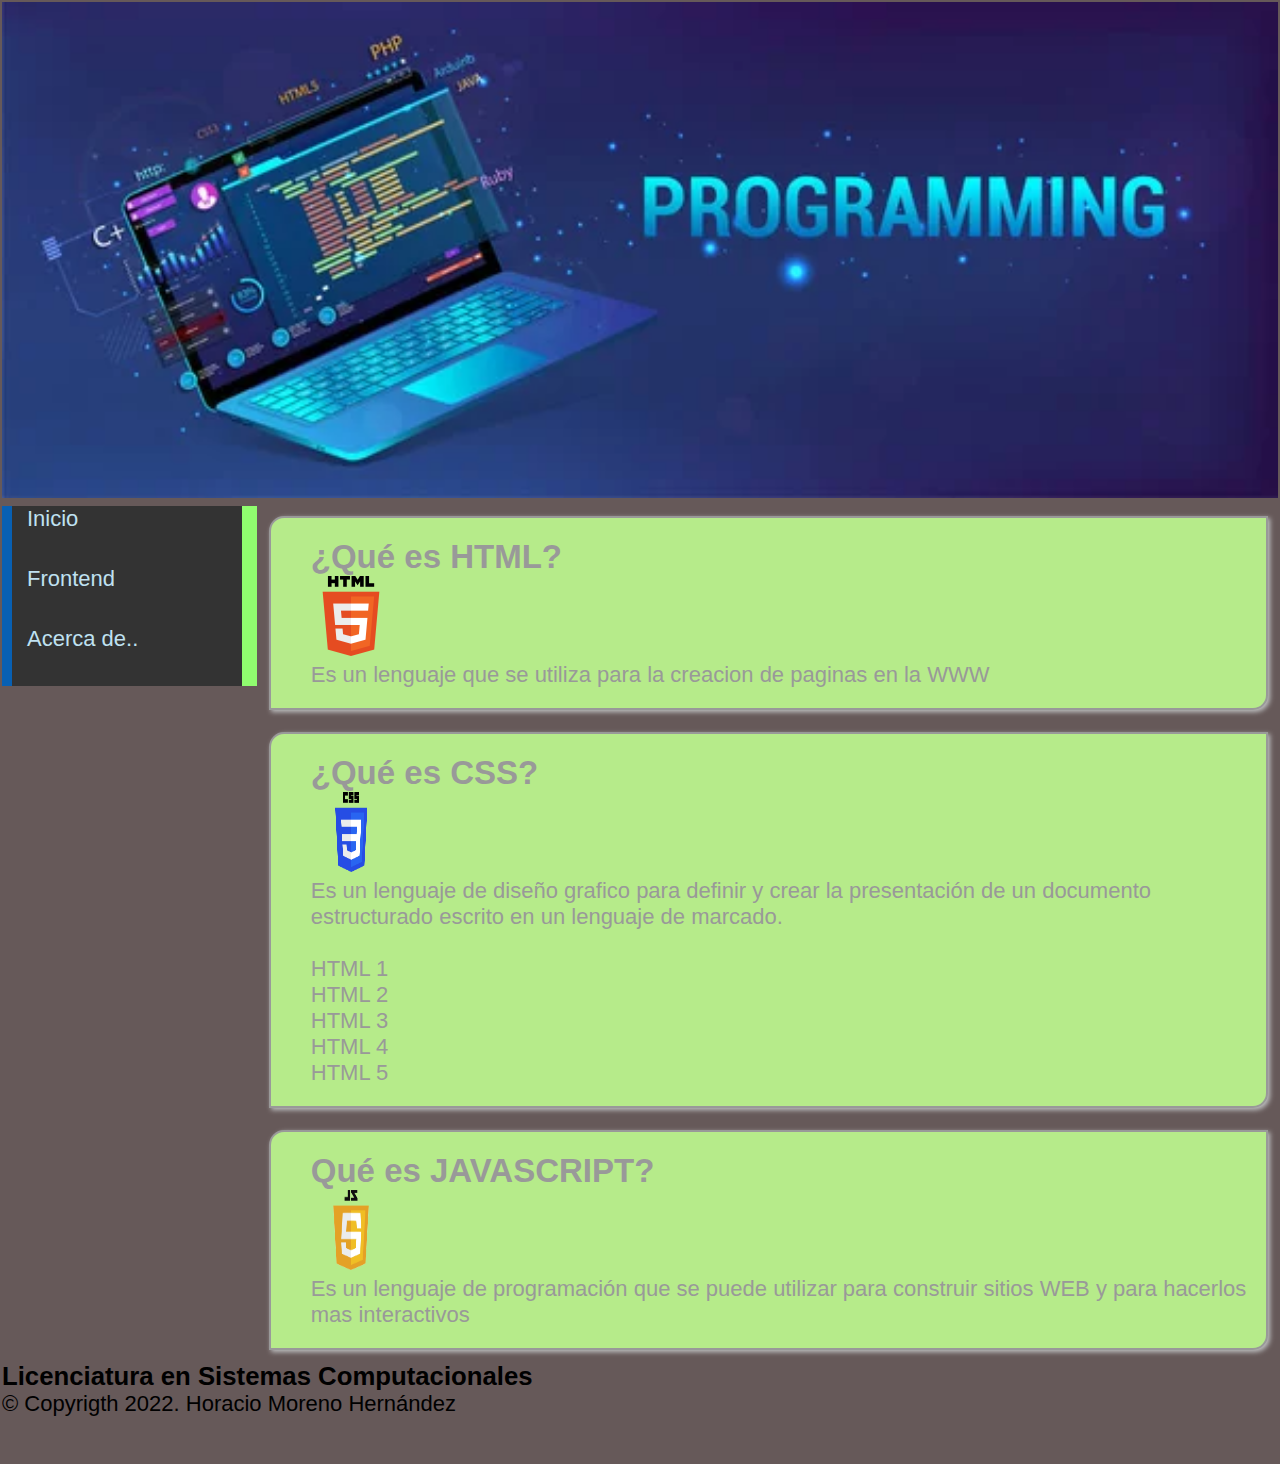
<file: index.html>
<!DOCTYPE html>
<html lang="en">
<head>
    <meta charset="UTF-8">
    <meta name="viewport" content="width=device-width, initial-scale=1.0">
    <title>Lenguajes Web Fronted</title>
    <link rel="stylesheet" href="css/style.css">
</head>
<body>
    <table width="100%" border="0">
        <tr>
            <td colspan="2"> <img src="imagenes/banner.jpg" width="100%" height="auto">
                
            </td> 
        </tr>
        <tr>
            <td rowspan="3" width="20%">
                <ul>
                    <li><a href="index.html">Inicio</a></li>
                    <li><a href="Frontend.html">Frontend</a></li>
                    <li><a href="Acerca.html">Acerca de..</a></li>
                </ul>
            </td>
            <td>
                <div>
                    <h2>¿Qué es HTML?</h2>
                    <img src="imagenes/HTML.png" width="80px" height="80px">
                    <p>Es un lenguaje que se utiliza para la creacion de paginas en la WWW</p>
                </div>
            </td>
        </tr>
        <tr>
            <td>
                <div>
                    <h2>¿Qué es CSS?</h2>
                    <img src="imagenes/CSS-Logo.png" width="80px" height="80px">
                    <p>Es un lenguaje de diseño grafico para definir y crear la presentación de un documento estructurado escrito en un lenguaje de marcado.</p>
                    <br>
                    <ul>HTML 1</ul>
                    <ul>HTML 2</ul>
                    <ul>HTML 3</ul>
                    <ul>HTML 4</ul>
                    <ul>HTML 5</ul>
                </div>
            </td>
        </tr>
        <tr>
            <td>
                <div>
                    <h2>Qué es JAVASCRIPT?</h2>
                    <img src="imagenes/JavaScript-logo.png" width="80px" height="80px">
                    <p>Es un lenguaje de programación que se puede utilizar para construir sitios WEB y para hacerlos mas interactivos</p>
                </div>
            </td>
        </tr>
        <tr height="100px">
            <td colspan="2">
                <h3>Licenciatura en Sistemas Computacionales</h3>
                <p>&copy; Copyrigth 2022. Horacio Moreno Hernández</p>
            </td>
        </tr>
    </table>
</body>
</html>
</file>
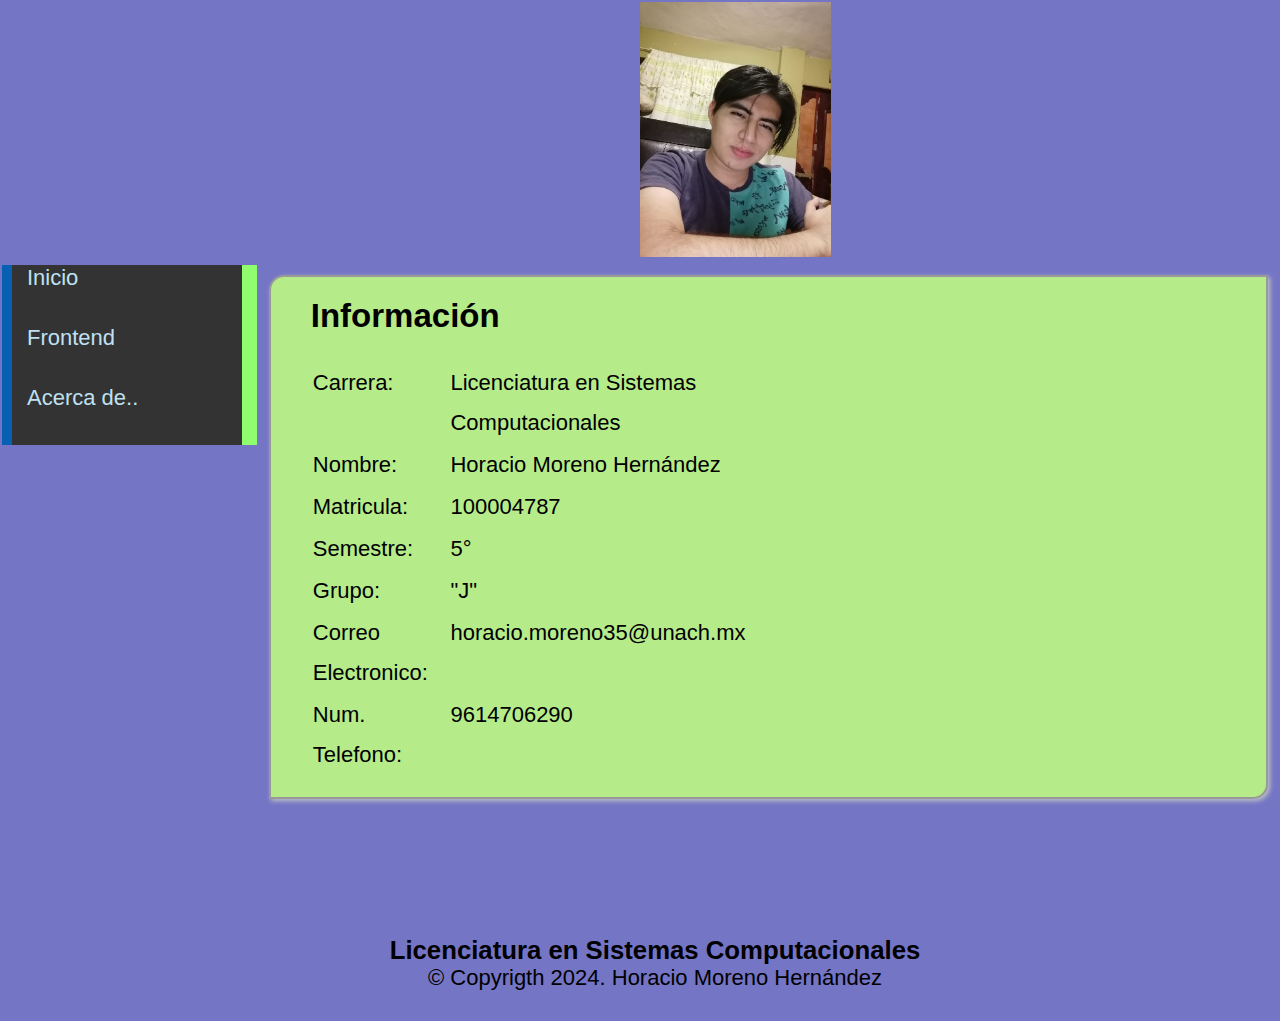
<file: Acerca.html>
<!DOCTYPE html>
<html lang="en">
<head>
    <meta charset="UTF-8">
    <meta name="viewport" content="width=device-width, initial-scale=1.0">
    <title>Document</title>
    <link rel="stylesheet" href="css/style.css">
</head>
<body style="background-color: rgb(116, 117, 197);">
    <table width="100%" border="0">
        <tr>
            <td colspan="2"> <img src="imagenes/foto.jpg" class="foto">
            </td>
        </tr>
        <tr>
            <td rowspan="3" width="20%">
                <ul>
                    <li><a href="index.html">Inicio</a></li>
                    <li><a href="Frontend.html">Frontend</a></li>
                    <li><a href="Acerca.html">Acerca de..</a></li>
                </ul>
            </td>
            <td>
                <div style="color: black;">
                    <h2>Información</h2>
                    <br>
                    <table class="datos" width="50%">
                        <tr>
                            <td><li>Carrera:</li></td>
                            <td><li>Licenciatura en Sistemas Computacionales</li></td>
                        </tr>
                        <tr>
                            <td><li>Nombre:</li></td>
                            <td><li>Horacio Moreno Hernández</li></td>
                        </tr>
                        <tr>
                            <td><li>Matricula:</li></td>
                            <td><li>100004787</li></td>
                        </tr>
                        <tr>
                            <td><li>Semestre:</li></td>
                            <td><li>5°</li></td>
                        </tr>
                        <tr>
                            <td><li>Grupo:</li></td>
                            <td><li>"J"</li></td>
                        </tr>
                        <tr>
                            <td><li>Correo Electronico:</li></td>
                            <td><li>horacio.moreno35@unach.mx</li></td>
                        </tr>
                        <tr>
                            <td><li>Num. Telefono:</li></td>
                            <td><li>9614706290</li></td>
                        </tr>
                    </table>
                </div>
            </td>
        </tr>
    </table>
    <div class="copy">
        <h3>Licenciatura en Sistemas Computacionales</h3>
        <p>&copy; Copyrigth 2024. Horacio Moreno Hernández</p>
    </div>
</body>
</html>
</file>
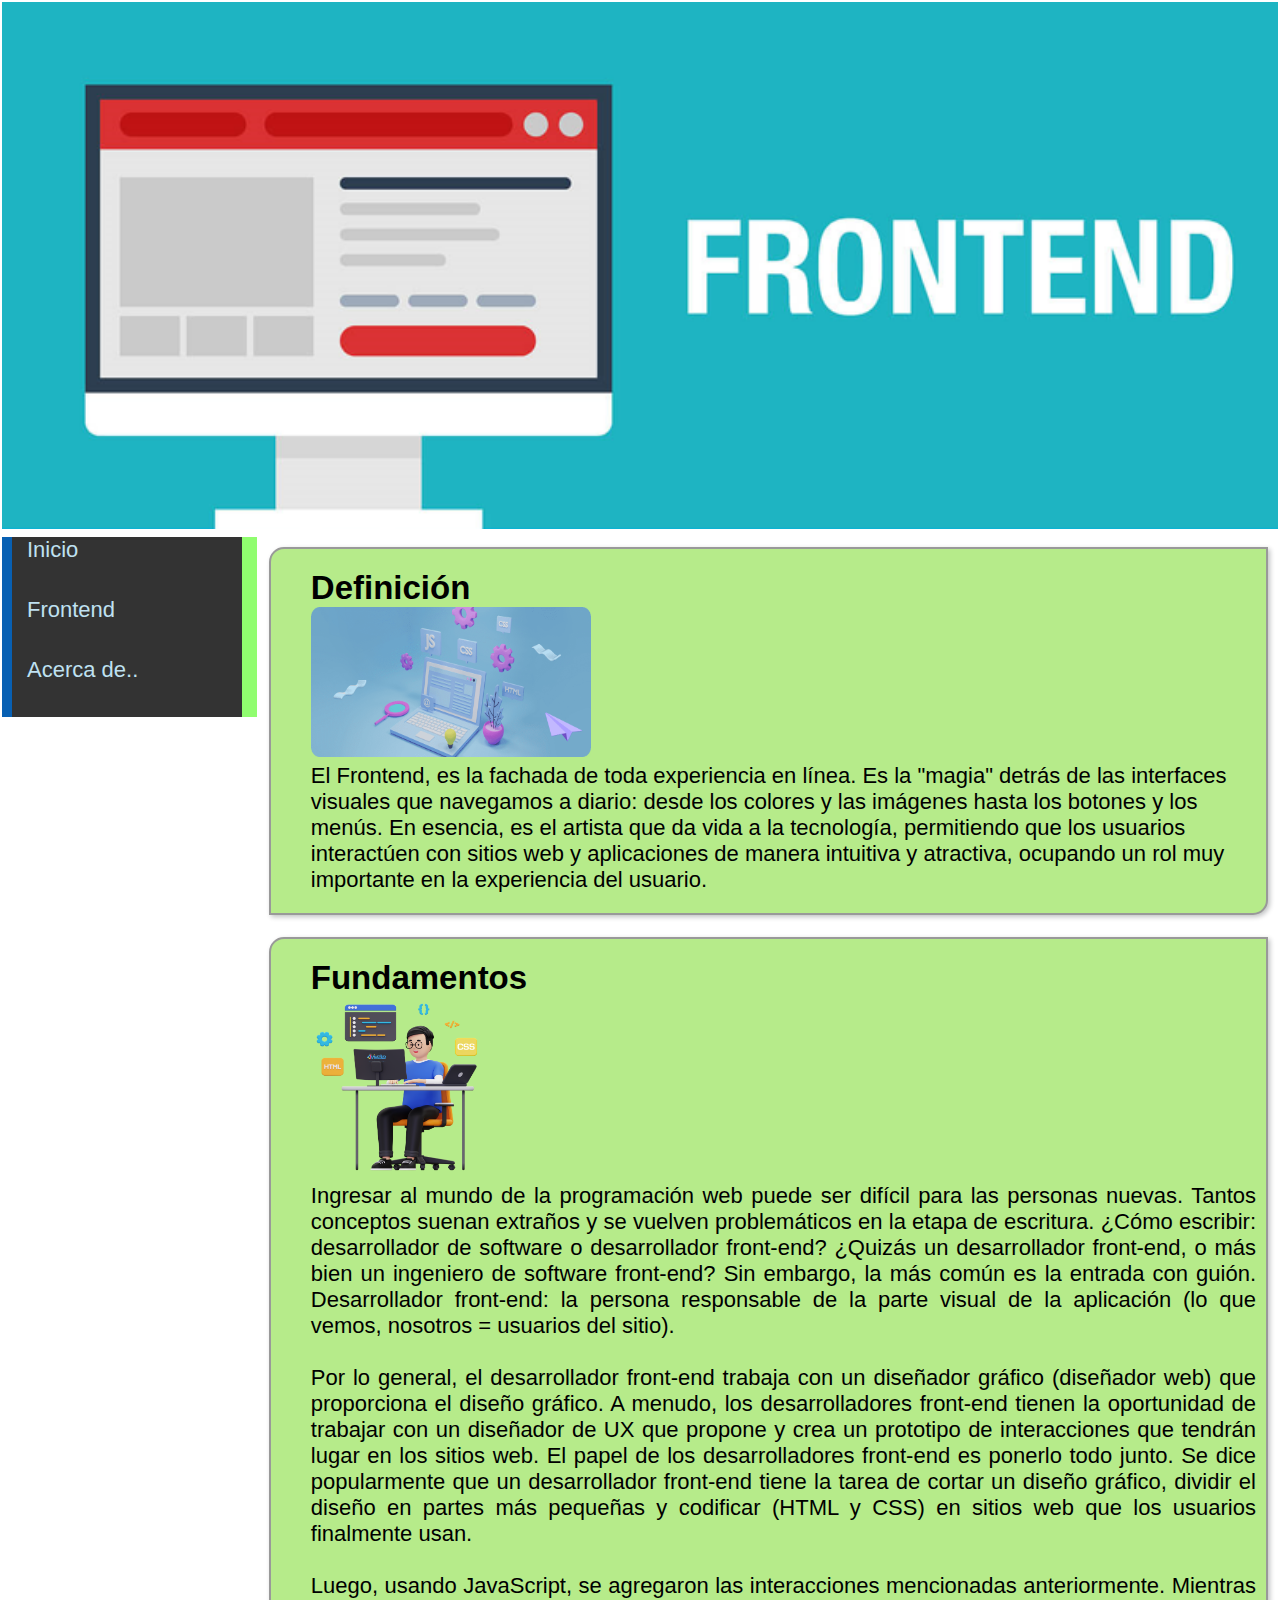
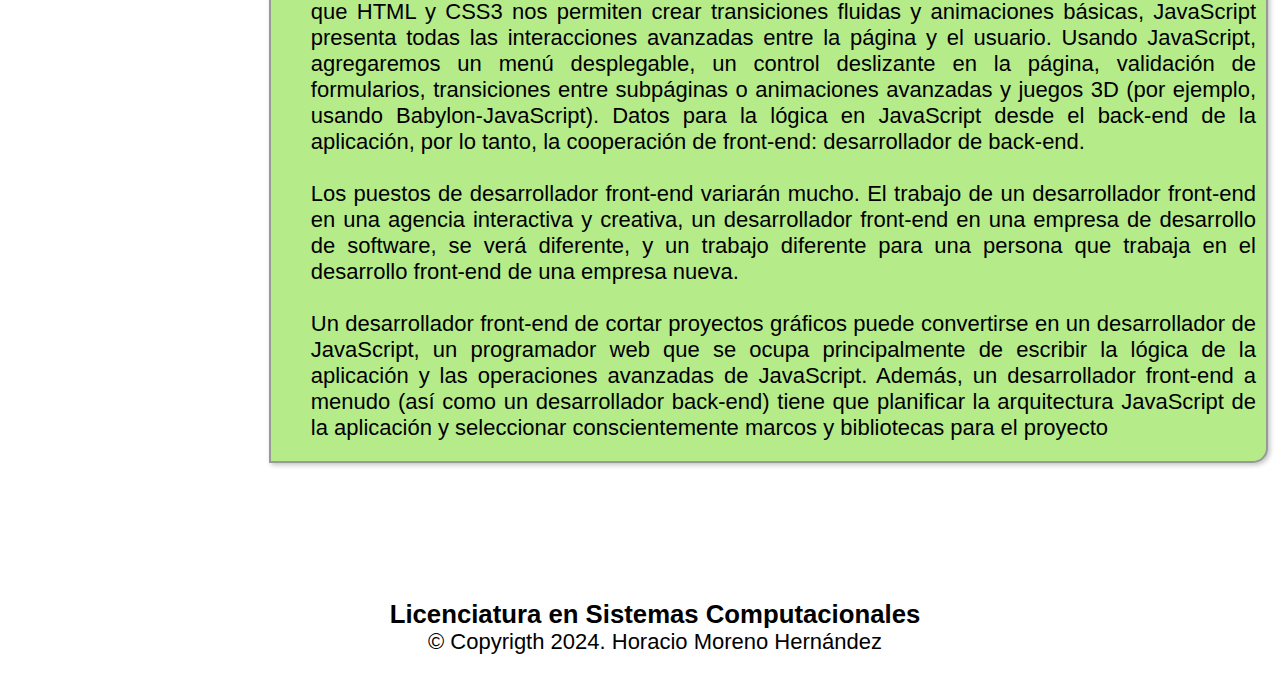
<file: Frontend.html>
<!DOCTYPE html>
<html lang="en">

<head>
    <meta charset="UTF-8">
    <meta name="viewport" content="width=device-width, initial-scale=1.0">
    <title>Document</title>
    <link rel="stylesheet" href="css/style.css">
</head>

<body style="background-color: rgb(255, 255, 255);">
    <table width="100%" border="0">
        <tr>
            <td colspan="2"> <img src="imagenes/banner_2.png" width="100%" height="auto">

            </td>
        </tr>
        <tr>
            <td rowspan="3" width="20%">
                <ul>
                    <li><a href="index.html">Inicio</a></li>
                    <li><a href="Frontend.html">Frontend</a></li>
                    <li><a href="Acerca.html">Acerca de..</a></li>
                </ul>
            </td>
            <td>
                <div style="color: black;">
                    <h2>Definición</h2>
                    <img src="imagenes/definicion.png" width="280px" height="150px">
                    <p>El Frontend, es la fachada de toda experiencia en línea. Es la "magia" detrás de las interfaces
                        visuales que navegamos a diario: desde los colores y las imágenes hasta los botones y los menús.
                        En esencia, es el artista que da vida a la tecnología, permitiendo que los usuarios interactúen
                        con sitios web y aplicaciones de manera intuitiva y atractiva, ocupando un rol muy importante en
                        la experiencia del usuario.</p>
                </div>
            </td>
        </tr>
        <tr>
            <td>
                <div style="color: black;">
                    <h2>Fundamentos</h2>
                    <img src="imagenes/fundamentos.png" width="180px" height="180px">
                    <p style="text-align: justify;">Ingresar al mundo de la programación web puede ser difícil para las
                        personas nuevas. Tantos
                        conceptos suenan extraños y se vuelven problemáticos en la etapa de escritura. ¿Cómo escribir:
                        desarrollador de software o desarrollador front-end? ¿Quizás un desarrollador front-end, o más
                        bien un ingeniero de software front-end? Sin embargo, la más común es la entrada con guión.
                        Desarrollador front-end: la persona responsable de la parte visual de la aplicación (lo que
                        vemos, nosotros = usuarios del sitio).
                        <br><br>
                        Por lo general, el desarrollador front-end trabaja con un diseñador gráfico (diseñador web) que
                        proporciona el diseño gráfico. A menudo, los desarrolladores front-end tienen la oportunidad de
                        trabajar con un diseñador de UX que propone y crea un prototipo de interacciones que tendrán
                        lugar en los sitios web. El papel de los desarrolladores front-end es ponerlo todo junto. Se
                        dice popularmente que un desarrollador front-end tiene la tarea de cortar un diseño gráfico,
                        dividir el diseño en partes más pequeñas y codificar (HTML y CSS) en sitios web que los usuarios
                        finalmente usan.
                        <br><br>
                        Luego, usando JavaScript, se agregaron las interacciones mencionadas anteriormente. Mientras que
                        HTML y CSS3 nos permiten crear transiciones fluidas y animaciones básicas, JavaScript presenta
                        todas las interacciones avanzadas entre la página y el usuario. Usando JavaScript, agregaremos
                        un menú desplegable, un control deslizante en la página, validación de formularios, transiciones
                        entre subpáginas o animaciones avanzadas y juegos 3D (por ejemplo, usando Babylon-JavaScript).
                        Datos para la lógica en JavaScript desde el back-end de la aplicación, por lo tanto, la
                        cooperación de front-end: desarrollador de back-end.
                        <br><br>
                        Los puestos de desarrollador front-end variarán mucho. El trabajo de un desarrollador front-end
                        en una agencia interactiva y creativa, un desarrollador front-end en una empresa de desarrollo
                        de software, se verá diferente, y un trabajo diferente para una persona que trabaja en el
                        desarrollo front-end de una empresa nueva.
                        <br><br>
                        Un desarrollador front-end de cortar proyectos gráficos puede convertirse en un desarrollador de
                        JavaScript, un programador web que se ocupa principalmente de escribir la lógica de la
                        aplicación y las operaciones avanzadas de JavaScript. Además, un desarrollador front-end a
                        menudo (así como un desarrollador back-end) tiene que planificar la arquitectura JavaScript de
                        la aplicación y seleccionar conscientemente marcos y bibliotecas para el proyecto
                    </p>
                </div>
            </td>
        </tr>
    </table>
    <div class="copy">
        <h3>Licenciatura en Sistemas Computacionales</h3>
        <p>&copy; Copyrigth 2024. Horacio Moreno Hernández</p>
    </div>
</body>

</html>
</file>
<file: css/style.css>
*{
    padding: 0px;
    margin: 0px;
}

body{
    background-color: #665959;
    font-family: 'open Sans', 'Helvetica Neue', Helvetica, Arial, Sans-serif;
    font-size: 22px;
}

td{
    vertical-align: top;
}

ul{
    list-style: none;
}

ul li{
    font-family: 'Segoe UI', Tahoma, Geneva, Verdana, sans-serif;
    font-size: 22px;
    height: 60px;
}

ul li a{
    height: 60px;
    background-color: #333;
    display: block;
    border-left: 10px solid rgb(8, 96, 179);
    border-right: 15px solid rgb(144, 253, 111);
    padding-left: 15px;
    text-decoration: none;
    color: #bfe1f1;
}

ul li a:hover{
    margin-left: 10px;
    color: #b9b7b7;
    background-color: #0b1741;
    box-shadow: 10px 10px 20px #000;
    transform: rotate(4deg);
    -moz-transform: rotate(4deg);
    -webkit-transform: rotate(4deg);
}

a{
    text-decoration: none;
    color: aliceblue;
}

div{
    color: #999999;
    height: 100%;
    padding: 20px 10px 20px 40px;
    margin: 10px;
    border: 1px solid #999999;
    background-color: #b6eb8a;
    border-radius: 15px;
    border: solid 2px #999999;
    border-radius: 15px 0px 15px 0px;
    box-shadow: 2px 2px 5px #c0c2c3;
}

.copy{
    text-align: center;
    margin-top: 105px;
    color: black;
    background-color: transparent;
    border: none;
    box-shadow: none;
}

.foto{
    margin-left: 50%;
    width: 15%;
    height: auto;
}

.datos{
    line-height: 40px;
    list-style: none;
}
</file>
